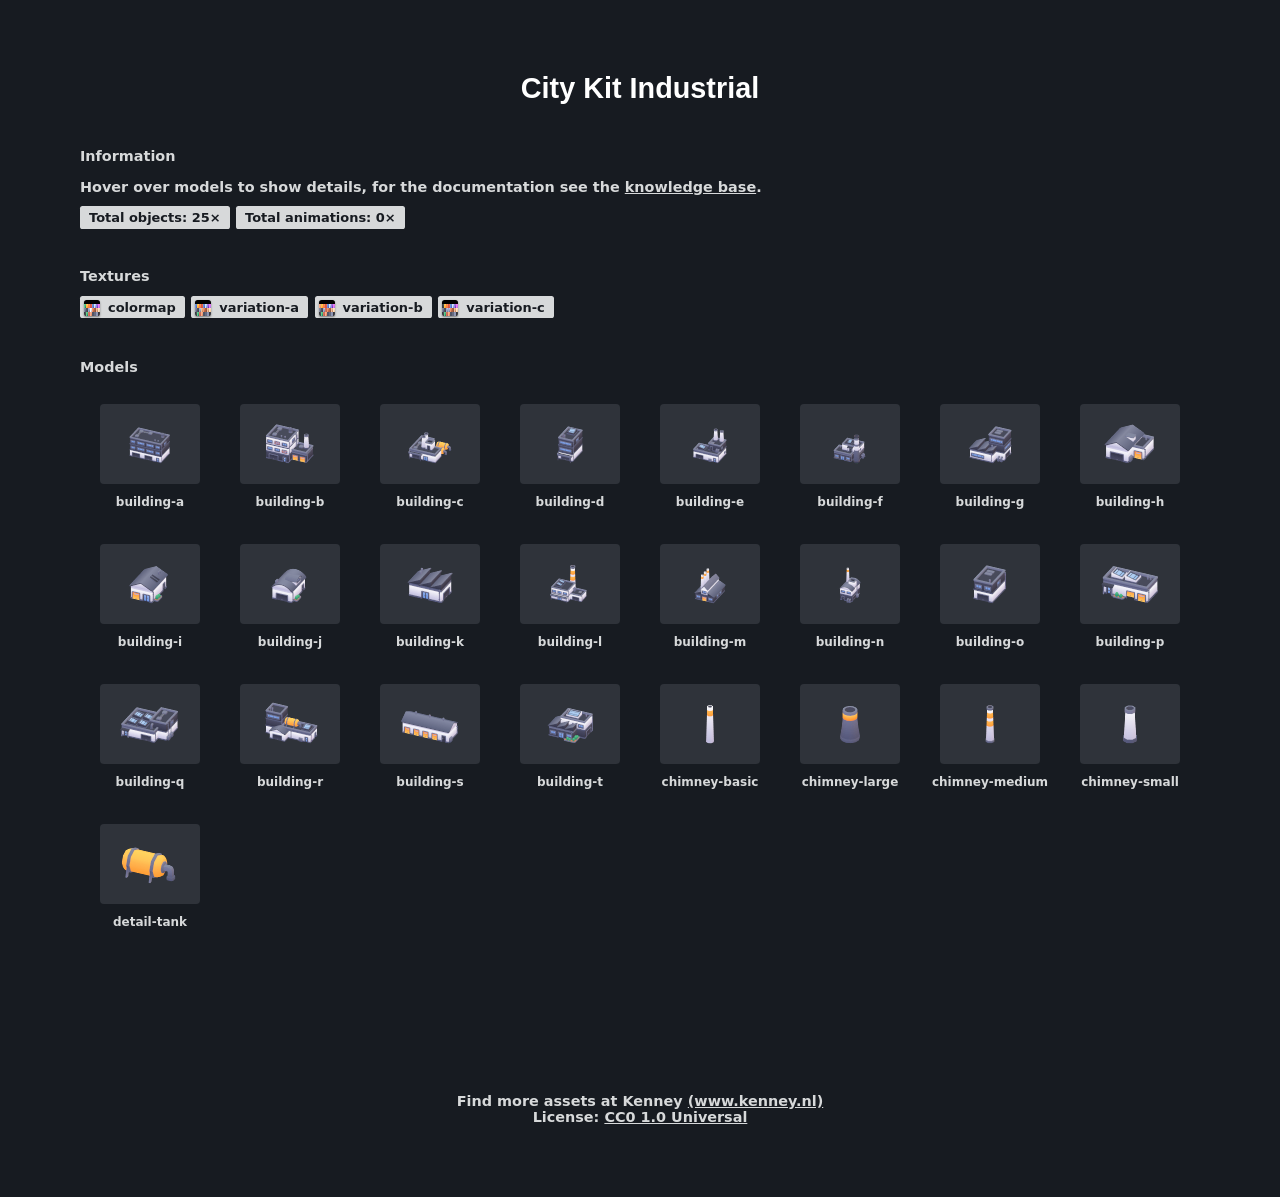
<file: assets/vendor/kenney-city-industrial/Overview.html>
<!doctype html>

<html lang="en">
<head>
	<meta charset="utf-8">

	<title>City Kit Industrial</title>
	
	<meta name="description" content="Game assets overview">
	<meta name="author" content="Kenney">

</head>

<body>

	<div class='container header'><h1>City Kit Industrial</h1></div>
	
	<div class='container content'>
	
		<p><strong>Information</strong></p>
		
		<p>Hover over models to show details, for the documentation see the <a target='_blank' href='https://kenney.nl/knowledge-base/game-assets-3d/importing-3d-models-into-game-engines'>knowledge base</a>.</p>
		
		<p>
			<span class='data'><strong>Total objects:</strong> 25×</span><span class='data'><strong>Total animations:</strong> 0×</span>
		</p>
		
	</div>
	
	<div class='container content'>
	
		<p><strong>Textures</strong></p>
		
		<p><a href='Models/FBX format/Textures/colormap.png' target='_blank' class='data no-padding'><span class='swatch' style='background-image: url("Models/FBX format/Textures/colormap.png")'></span>colormap</a><a href='Models/Textures/variation-a.png' target='_blank' class='data no-padding'><span class='swatch' style='background-image: url("Models/Textures/variation-a.png")'></span>variation-a</a><a href='Models/Textures/variation-b.png' target='_blank' class='data no-padding'><span class='swatch' style='background-image: url("Models/Textures/variation-b.png")'></span>variation-b</a><a href='Models/Textures/variation-c.png' target='_blank' class='data no-padding'><span class='swatch' style='background-image: url("Models/Textures/variation-c.png")'></span>variation-c</a></p>
		
	</div>
	
	<div class='container content'>
	
		<p style='margin-bottom:2em'><strong>Models</strong></p>
		
		<div title='3390 vertices • 0 group(s) • 0 animation(s)' class='package'><img src='Previews/building-a.png'/><br>building-a</div>
<div title='4066 vertices • 0 group(s) • 0 animation(s)' class='package'><img src='Previews/building-b.png'/><br>building-b</div>
<div title='3062 vertices • 0 group(s) • 0 animation(s)' class='package'><img src='Previews/building-c.png'/><br>building-c</div>
<div title='1906 vertices • 0 group(s) • 0 animation(s)' class='package'><img src='Previews/building-d.png'/><br>building-d</div>
<div title='2462 vertices • 0 group(s) • 0 animation(s)' class='package'><img src='Previews/building-e.png'/><br>building-e</div>
<div title='2568 vertices • 0 group(s) • 0 animation(s)' class='package'><img src='Previews/building-f.png'/><br>building-f</div>
<div title='2024 vertices • 0 group(s) • 0 animation(s)' class='package'><img src='Previews/building-g.png'/><br>building-g</div>
<div title='1190 vertices • 0 group(s) • 0 animation(s)' class='package'><img src='Previews/building-h.png'/><br>building-h</div>
<div title='1390 vertices • 0 group(s) • 0 animation(s)' class='package'><img src='Previews/building-i.png'/><br>building-i</div>
<div title='1524 vertices • 0 group(s) • 0 animation(s)' class='package'><img src='Previews/building-j.png'/><br>building-j</div>
<div title='1228 vertices • 0 group(s) • 0 animation(s)' class='package'><img src='Previews/building-k.png'/><br>building-k</div>
<div title='3098 vertices • 0 group(s) • 0 animation(s)' class='package'><img src='Previews/building-l.png'/><br>building-l</div>
<div title='2634 vertices • 0 group(s) • 0 animation(s)' class='package'><img src='Previews/building-m.png'/><br>building-m</div>
<div title='2070 vertices • 0 group(s) • 0 animation(s)' class='package'><img src='Previews/building-n.png'/><br>building-n</div>
<div title='1438 vertices • 0 group(s) • 0 animation(s)' class='package'><img src='Previews/building-o.png'/><br>building-o</div>
<div title='1968 vertices • 0 group(s) • 0 animation(s)' class='package'><img src='Previews/building-p.png'/><br>building-p</div>
<div title='3470 vertices • 0 group(s) • 0 animation(s)' class='package'><img src='Previews/building-q.png'/><br>building-q</div>
<div title='3162 vertices • 0 group(s) • 0 animation(s)' class='package'><img src='Previews/building-r.png'/><br>building-r</div>
<div title='1534 vertices • 0 group(s) • 0 animation(s)' class='package'><img src='Previews/building-s.png'/><br>building-s</div>
<div title='2668 vertices • 0 group(s) • 0 animation(s)' class='package'><img src='Previews/building-t.png'/><br>building-t</div>
<div title='128 vertices • 0 group(s) • 0 animation(s)' class='package'><img src='Previews/chimney-basic.png'/><br>chimney-basic</div>
<div title='384 vertices • 0 group(s) • 0 animation(s)' class='package'><img src='Previews/chimney-large.png'/><br>chimney-large</div>
<div title='256 vertices • 0 group(s) • 0 animation(s)' class='package'><img src='Previews/chimney-medium.png'/><br>chimney-medium</div>
<div title='176 vertices • 0 group(s) • 0 animation(s)' class='package'><img src='Previews/chimney-small.png'/><br>chimney-small</div>
<div title='420 vertices • 0 group(s) • 0 animation(s)' class='package'><img src='Previews/detail-tank.png'/><br>detail-tank</div>

		
	</div>
	
	<div class='clear'></div>
	
	<div class='container footer'>
	
		Find more assets at Kenney <a href='https://kenney.nl/assets'>(www.kenney.nl)</a><br>
		
		License: <a href='https://creativecommons.org/publicdomain/zero/1.0/'>CC0 1.0 Universal</a>
	
	</div>

</body>

	<style>
	
		body{
		
			font-family:system-ui;
			font-size:0.9em;
			font-weight:600;
			
			color:#d7d9da;
			background-color:#171B21;
			
			margin-top:5em;
			margin-bottom:5em;
			
			overflow-y:scroll;
			
		}
		
		h1{
		
			color:#FFFFFF;
			font-family:sans-serif;
			margin-bottom:1.2em;
		
		}
		
		a{ color:#d7d9da; }
		a:hover{ color:#ffbe07; }
	
		.container{
		
			max-width:1120px;
			margin:0 auto;
			
		}
		
		.container.header{
		
			text-align:center;
			margin-bottom:2.5em
		
		}
		
		.container.content{ margin-top:3em; }
		
		.container.footer{
		
			margin-top:1em;
			text-align:center
		
		}
	
		.package{
		
			float:left;
		
			width:12.5%;
			min-width:104px;
			
			height:140px;
			
			text-align:center;
			
			color:#d7d9da;
			text-decoration:none;
			
			font-size:12px;
			
			position:relative;
			
		}
		
		.package img{
		
			background-color:#2f333a;
			padding:8px 18px;
			border-radius:4px;
	
			width:64px;
			margin-bottom:8px;
		
		}
		
		.package img:hover{ background-color:#ECECEC; }
		
		.data{
		
			color: #171b21;
			background-color: #d7d9da;
			padding: 0.3em 0.7em;
			border-radius: 0.2em;
			font-size: 90%;
			
			margin-right:0.5em;
			text-decoration:none;
			
		}
		
		.data:hover{ background-color:#ffbe07; color:#171b21; }
		.no-padding{ padding-left:4px; }
		
		.swatch{
		
			display:inline-block;
		
			width: 16px; height: 16px;
			vertical-align: text-top;
			border-radius: 0.2em;
			
			margin-right: 8px;
			
			box-shadow: 0px 1px 2px #00000070;
			
			background-size:cover;
			
		}
		
		.animated{
		
			position: absolute;
			color: #171b21;
			background-color: #ffbe07;
			padding: 1px 5px;
			text-transform: uppercase;
			font-size: 10px;
			font-weight: bold;
			border-radius: 2px;
			pointer-events: none;
		
		}
	
		.clear{ clear:both; height:8em }
	
	</style>
	
</html>
</file>
